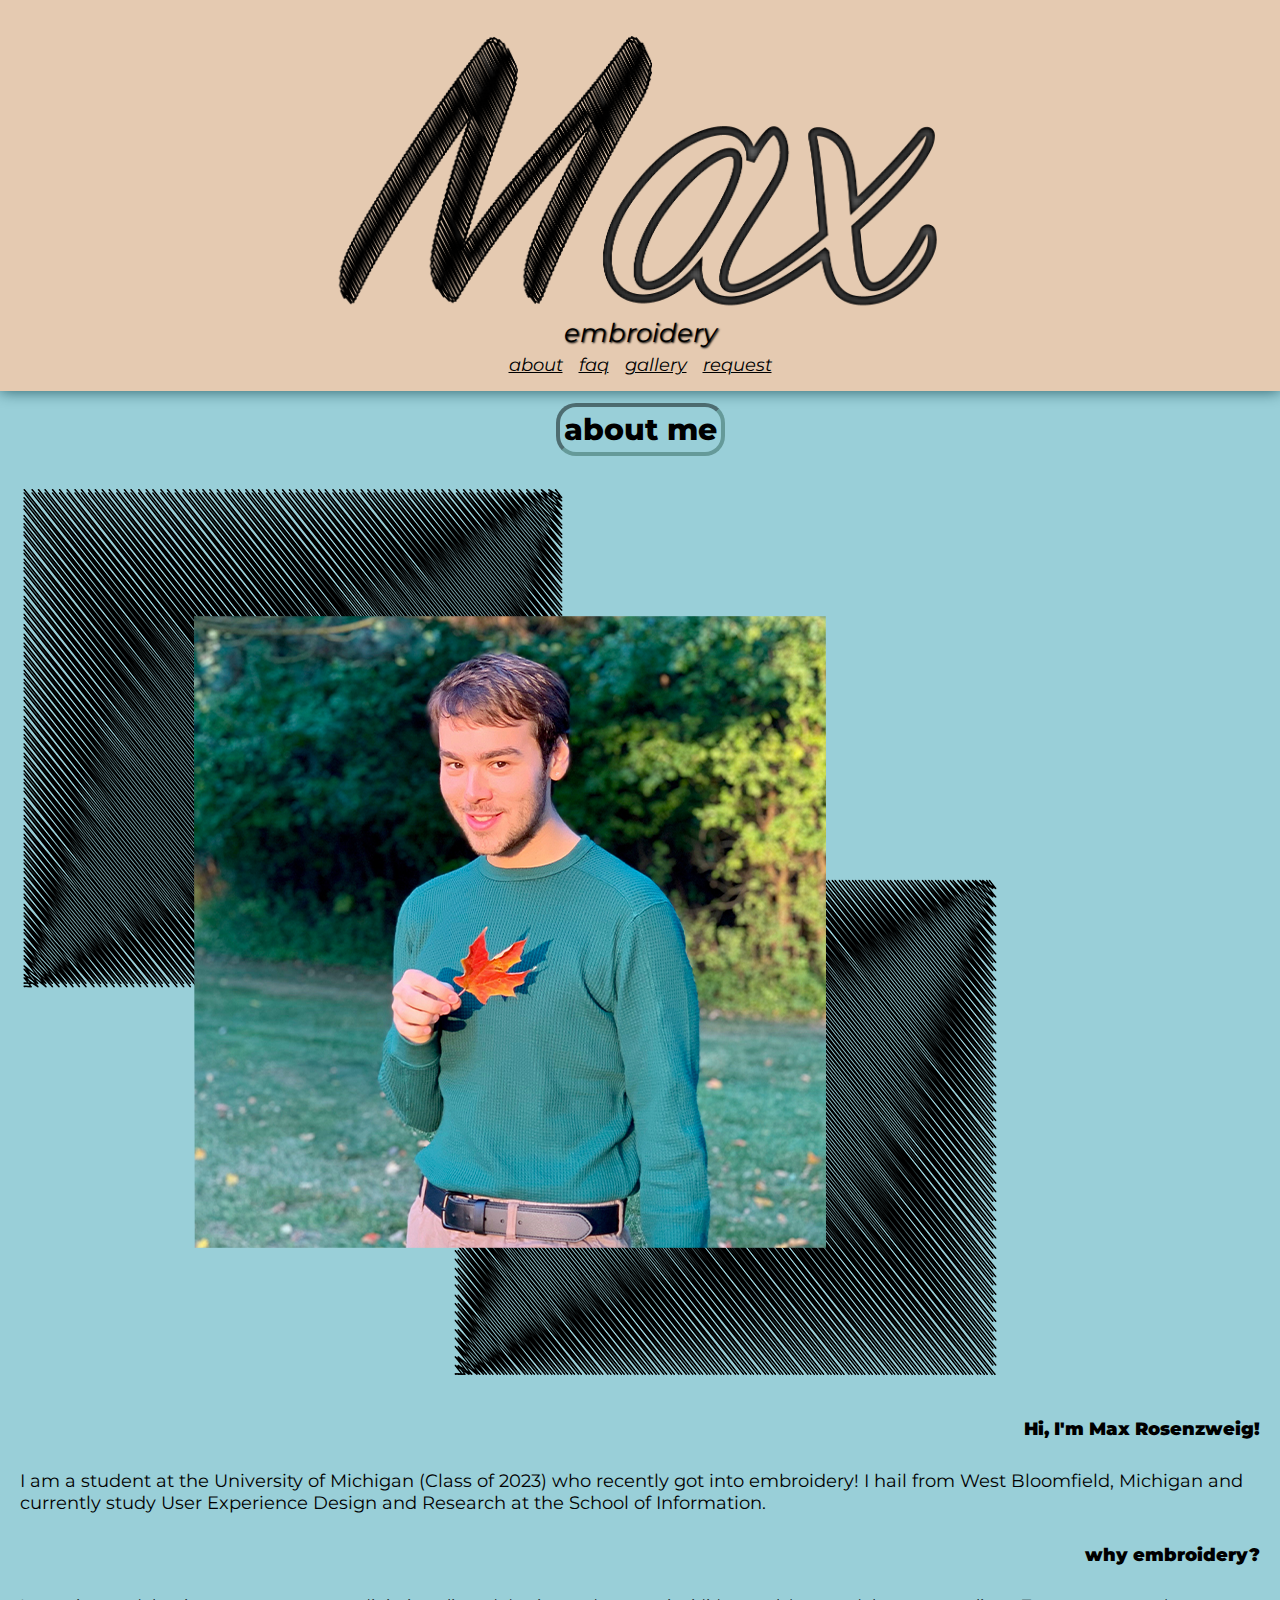
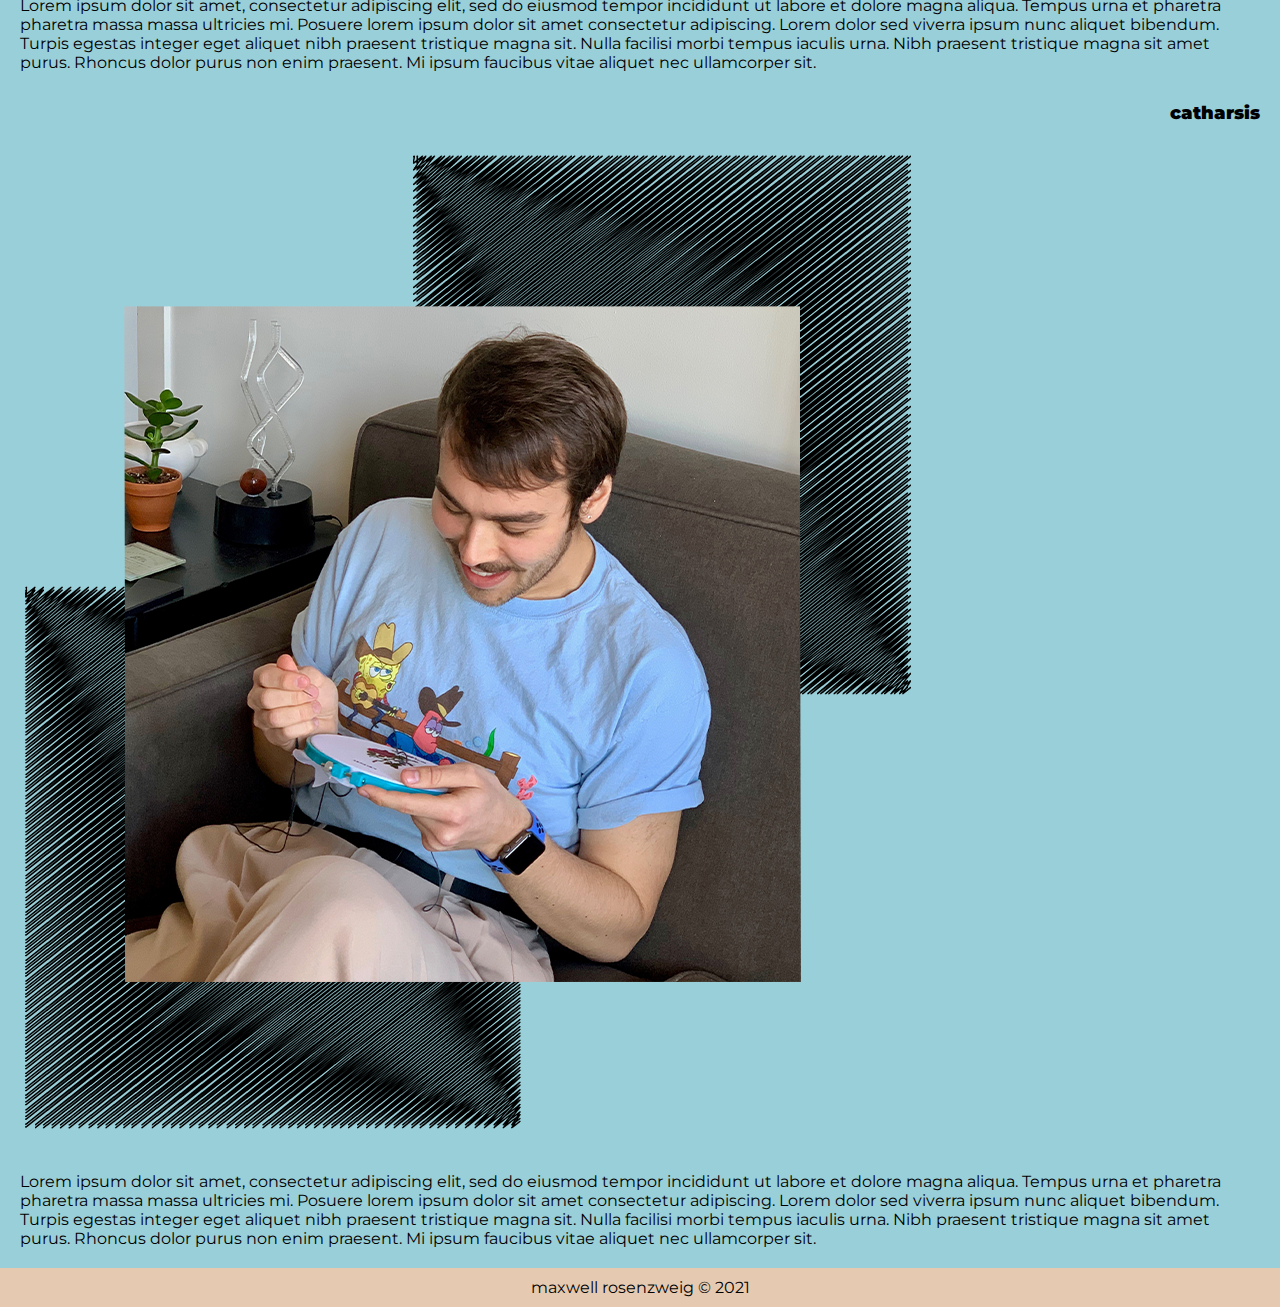
<file: index.html>
<!DOCTYPE html>
<html lang="en">
  <head>
    <meta charset="utf-8">
    <meta name="viewport" content="width=device-width, initial-scale=1.0">
    <link rel="stylesheet" type="text/css" href="css/html5reset.css">
    <link rel="stylesheet" type="text/css" href="css/style.css">
    <link rel="shortcut icon" type="image/png" href="images/Logo_favicon.png"/>
    <link rel="preconnect" href="https://fonts.gstatic.com">
    <link href="https://fonts.googleapis.com/css2?family=Montserrat:ital,wght@0,400;1,400;1,600&display=swap" rel="stylesheet">
    <title>Max Embroidery</title>
  </head>
    <body>
    <header>
      <img src="images/Logo.png" alt="logo icon">
      <h1>embroidery</h1>
      <div id="mini_nav">
      <nav>
        <a href="https://mjrosenz.github.io/SI339_Portfolio/index.html">about</a>
        <a href="https://mjrosenz.github.io/SI339_Portfolio/faq.html">faq</a>
        <a href="https://mjrosenz.github.io/SI339_Portfolio/gallery.html">gallery</a>
        <a href="https://mjrosenz.github.io/SI339_Portfolio/request.html">request</a>
      </nav>
      </div>
    </header>
    <main>
    <div class="container" id="about">
      <div class="header_box">
        <h2 id="subheader">about me</h1>
      </div>
    <span id="me">
     <img src="images/me.png" alt="Photo of Creator Max Rosenzweig">
     <h3>Hi, I'm Max Rosenzweig!</h3>
     <div class="outer_layer">
     <p>I am a student at the University of Michigan (Class of 2023) who recently got into embroidery! I hail from West Bloomfield, Michigan and currently study User Experience Design and Research at the School of Information.</p>
    </div>
    </span>
    <h3 id="why">why embroidery?</h3>
    <div class="outer_layer">
    <p>Lorem ipsum dolor sit amet, consectetur adipiscing elit, sed do eiusmod tempor incididunt ut labore et dolore magna aliqua. Tempus urna et pharetra pharetra massa massa ultricies mi. Posuere lorem ipsum dolor sit amet consectetur adipiscing. Lorem dolor sed viverra ipsum nunc aliquet bibendum. Turpis egestas integer eget aliquet nibh praesent tristique magna sit. Nulla facilisi morbi tempus iaculis urna. Nibh praesent tristique magna sit amet purus. Rhoncus dolor purus non enim praesent. Mi ipsum faucibus vitae aliquet nec ullamcorper sit. </p>
    </div>
    <h3>catharsis</h3>
    <span class="border_photo" id="embroidering">
     <img src="images/embroidering.png" alt="Max embroidering">
    </span>
     <p>Lorem ipsum dolor sit amet, consectetur adipiscing elit, sed do eiusmod tempor incididunt ut labore et dolore magna aliqua. Tempus urna et pharetra pharetra massa massa ultricies mi. Posuere lorem ipsum dolor sit amet consectetur adipiscing. Lorem dolor sed viverra ipsum nunc aliquet bibendum. Turpis egestas integer eget aliquet nibh praesent tristique magna sit. Nulla facilisi morbi tempus iaculis urna. Nibh praesent tristique magna sit amet purus. Rhoncus dolor purus non enim praesent. Mi ipsum faucibus vitae aliquet nec ullamcorper sit. </p>
    </div>
    </main>
  <footer>
    <p>maxwell rosenzweig &copy; 2021</p>
  </footer>
</body>
</html>
</file>
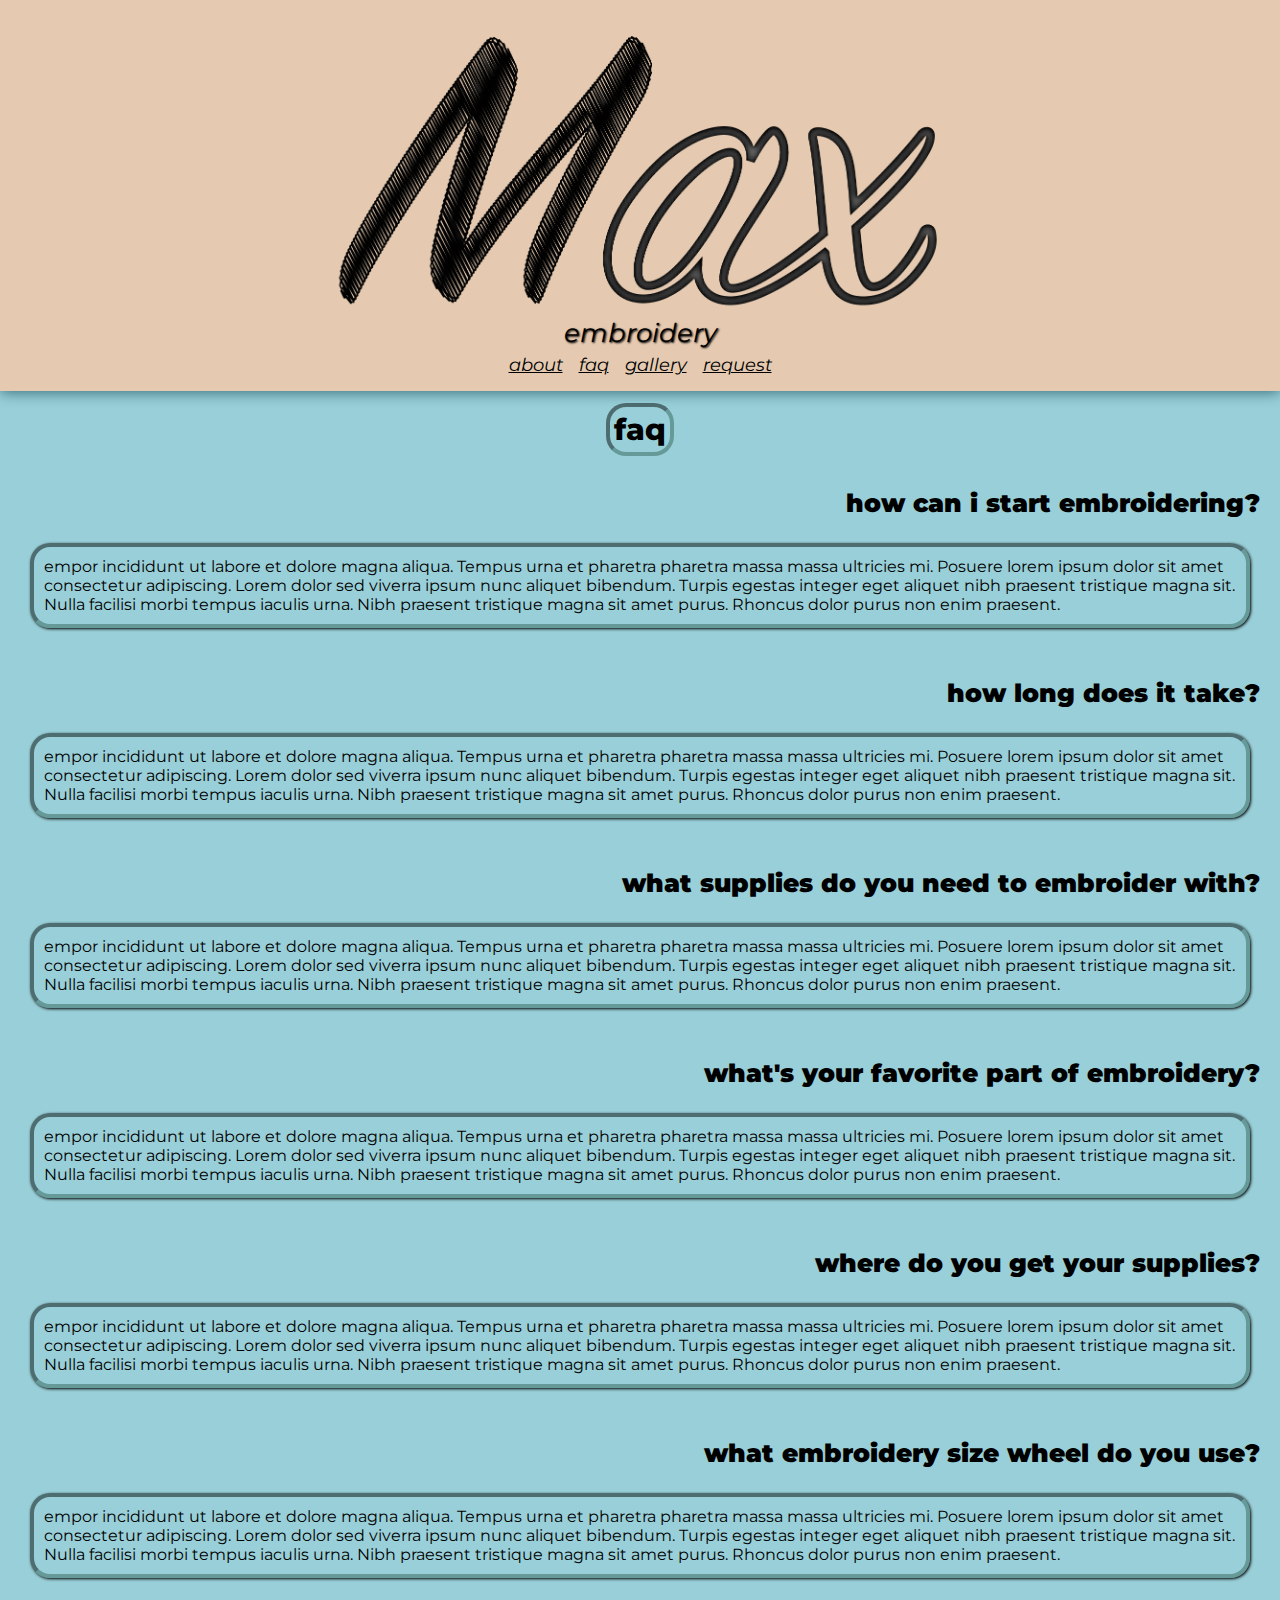
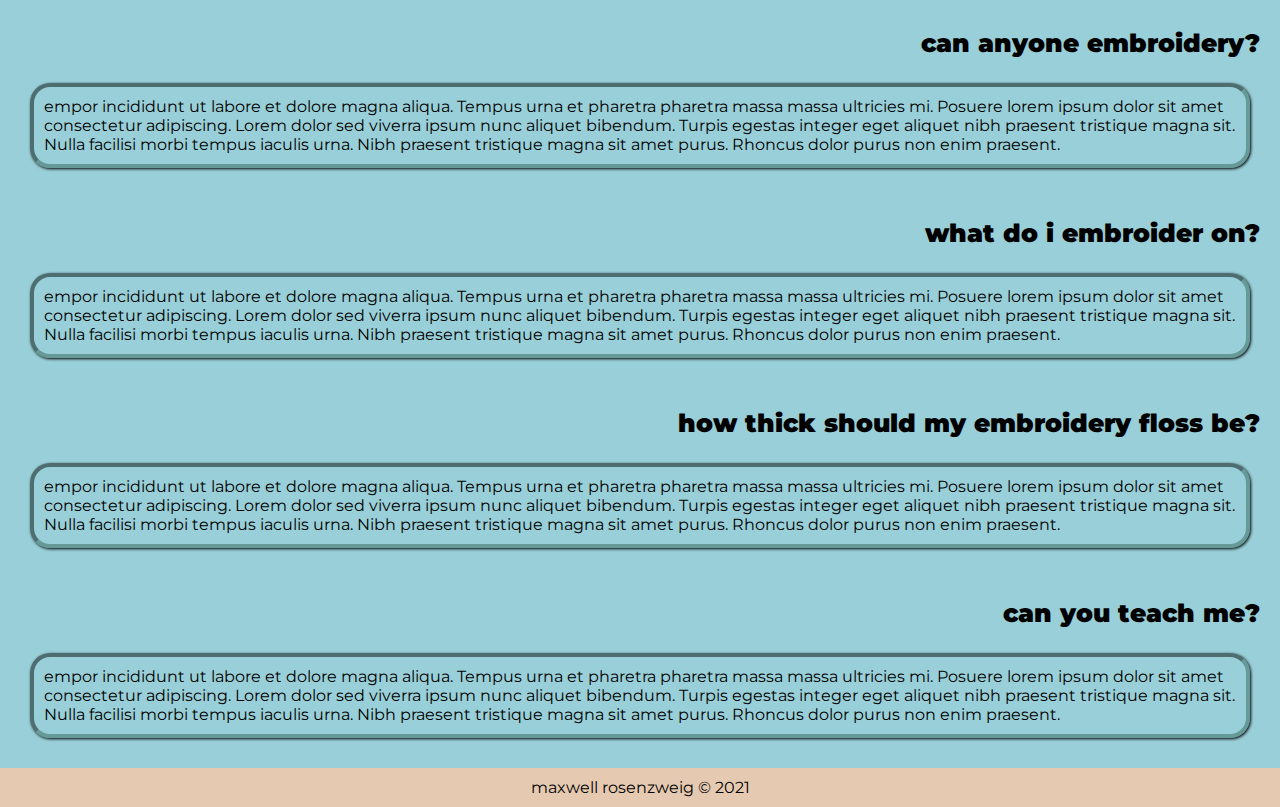
<file: faq.html>
<!DOCTYPE html>
<html lang="en">
  <head>
    <meta charset="utf-8">
    <meta name="viewport" content="width=device-width, initial-scale=1.0">
    <link rel="stylesheet" type="text/css" href="css/html5reset.css">
    <link rel="stylesheet" type="text/css" href="css/style.css">
    <link rel="shortcut icon" type="image/png" href="images/Logo_favicon.png"/>
    <link rel="preconnect" href="https://fonts.gstatic.com">
    <link href="https://fonts.googleapis.com/css2?family=Montserrat:ital,wght@0,400;1,400;1,600&display=swap" rel="stylesheet">
    <title>Max Embroidery — FAQ</title>
  </head>
    <body>
    <header>
      <img src="images/Logo.png" alt="logo icon">
      <h1>embroidery</h1>
      <div id="mini_nav">
      <nav>
        <a href="https://mjrosenz.github.io/SI339_Portfolio/index.html">about</a>
        <a href="https://mjrosenz.github.io/SI339_Portfolio/faq.html">faq</a>
        <a href="https://mjrosenz.github.io/SI339_Portfolio/gallery.html">gallery</a>
        <a href="https://mjrosenz.github.io/SI339_Portfolio/request.html">request</a>
      </nav>
      </div>
    </header>
    <main>
      <div class="header_box" id="faq">
        <h2>faq</h2>
      </div>
        <div id="flex_container">
          <div class="question_box">
            <h4>how can i start embroidering?</h4>
            <div class="drop_menu"><p>empor incididunt ut labore et dolore magna aliqua. Tempus urna et pharetra pharetra massa massa ultricies mi. Posuere lorem ipsum dolor sit amet consectetur adipiscing. Lorem dolor sed viverra ipsum nunc aliquet bibendum. Turpis egestas integer eget aliquet nibh praesent tristique magna sit. Nulla facilisi morbi tempus iaculis urna. Nibh praesent tristique magna sit amet purus. Rhoncus dolor purus non enim praesent.</p></div>
          </div>
          <div class="question_box">
            <h4>how long does it take?</h4>
            <div class="drop_menu"><p>empor incididunt ut labore et dolore magna aliqua. Tempus urna et pharetra pharetra massa massa ultricies mi. Posuere lorem ipsum dolor sit amet consectetur adipiscing. Lorem dolor sed viverra ipsum nunc aliquet bibendum. Turpis egestas integer eget aliquet nibh praesent tristique magna sit. Nulla facilisi morbi tempus iaculis urna. Nibh praesent tristique magna sit amet purus. Rhoncus dolor purus non enim praesent.</p></div>          </div>
          <div class="question_box">
            <h4>what supplies do you need to embroider with?</h4>
            <div class="drop_menu"><p>empor incididunt ut labore et dolore magna aliqua. Tempus urna et pharetra pharetra massa massa ultricies mi. Posuere lorem ipsum dolor sit amet consectetur adipiscing. Lorem dolor sed viverra ipsum nunc aliquet bibendum. Turpis egestas integer eget aliquet nibh praesent tristique magna sit. Nulla facilisi morbi tempus iaculis urna. Nibh praesent tristique magna sit amet purus. Rhoncus dolor purus non enim praesent.</p></div>          </div>
          <div class="question_box">
            <h4>what's your favorite part of embroidery?</h4>
            <div class="drop_menu"><p>empor incididunt ut labore et dolore magna aliqua. Tempus urna et pharetra pharetra massa massa ultricies mi. Posuere lorem ipsum dolor sit amet consectetur adipiscing. Lorem dolor sed viverra ipsum nunc aliquet bibendum. Turpis egestas integer eget aliquet nibh praesent tristique magna sit. Nulla facilisi morbi tempus iaculis urna. Nibh praesent tristique magna sit amet purus. Rhoncus dolor purus non enim praesent.</p></div>          </div>
          <div class="question_box">
            <h4>where do you get your supplies?</h4>
            <div class="drop_menu"><p>empor incididunt ut labore et dolore magna aliqua. Tempus urna et pharetra pharetra massa massa ultricies mi. Posuere lorem ipsum dolor sit amet consectetur adipiscing. Lorem dolor sed viverra ipsum nunc aliquet bibendum. Turpis egestas integer eget aliquet nibh praesent tristique magna sit. Nulla facilisi morbi tempus iaculis urna. Nibh praesent tristique magna sit amet purus. Rhoncus dolor purus non enim praesent.</p></div>          </div>
          <div class="question_box">
            <h4>what embroidery size wheel do you use?</h4>
            <div class="drop_menu"><p>empor incididunt ut labore et dolore magna aliqua. Tempus urna et pharetra pharetra massa massa ultricies mi. Posuere lorem ipsum dolor sit amet consectetur adipiscing. Lorem dolor sed viverra ipsum nunc aliquet bibendum. Turpis egestas integer eget aliquet nibh praesent tristique magna sit. Nulla facilisi morbi tempus iaculis urna. Nibh praesent tristique magna sit amet purus. Rhoncus dolor purus non enim praesent.</p></div>          </div>
          <div class="question_box">
            <h4>can anyone embroidery?</h4>
            <div class="drop_menu"><p>empor incididunt ut labore et dolore magna aliqua. Tempus urna et pharetra pharetra massa massa ultricies mi. Posuere lorem ipsum dolor sit amet consectetur adipiscing. Lorem dolor sed viverra ipsum nunc aliquet bibendum. Turpis egestas integer eget aliquet nibh praesent tristique magna sit. Nulla facilisi morbi tempus iaculis urna. Nibh praesent tristique magna sit amet purus. Rhoncus dolor purus non enim praesent.</p></div>          </div>
          <div class="question_box">
            <h4>what do i embroider on?</h4>
            <div class="drop_menu"><p>empor incididunt ut labore et dolore magna aliqua. Tempus urna et pharetra pharetra massa massa ultricies mi. Posuere lorem ipsum dolor sit amet consectetur adipiscing. Lorem dolor sed viverra ipsum nunc aliquet bibendum. Turpis egestas integer eget aliquet nibh praesent tristique magna sit. Nulla facilisi morbi tempus iaculis urna. Nibh praesent tristique magna sit amet purus. Rhoncus dolor purus non enim praesent.</p></div>          </div>
          <div class="question_box">
            <h4>how thick should my embroidery floss be?</h4>
            <div class="drop_menu"><p>empor incididunt ut labore et dolore magna aliqua. Tempus urna et pharetra pharetra massa massa ultricies mi. Posuere lorem ipsum dolor sit amet consectetur adipiscing. Lorem dolor sed viverra ipsum nunc aliquet bibendum. Turpis egestas integer eget aliquet nibh praesent tristique magna sit. Nulla facilisi morbi tempus iaculis urna. Nibh praesent tristique magna sit amet purus. Rhoncus dolor purus non enim praesent.</p></div>          </div>
          <div class="question_box">
            <h4>can you teach me?</h4>
            <div class="drop_menu"><p>empor incididunt ut labore et dolore magna aliqua. Tempus urna et pharetra pharetra massa massa ultricies mi. Posuere lorem ipsum dolor sit amet consectetur adipiscing. Lorem dolor sed viverra ipsum nunc aliquet bibendum. Turpis egestas integer eget aliquet nibh praesent tristique magna sit. Nulla facilisi morbi tempus iaculis urna. Nibh praesent tristique magna sit amet purus. Rhoncus dolor purus non enim praesent.</p></div>          </div>
        </div>
    </main>
    <footer>
        <p>maxwell rosenzweig &copy; 2021</p>
      </footer>
    </body>
</html>
</file>
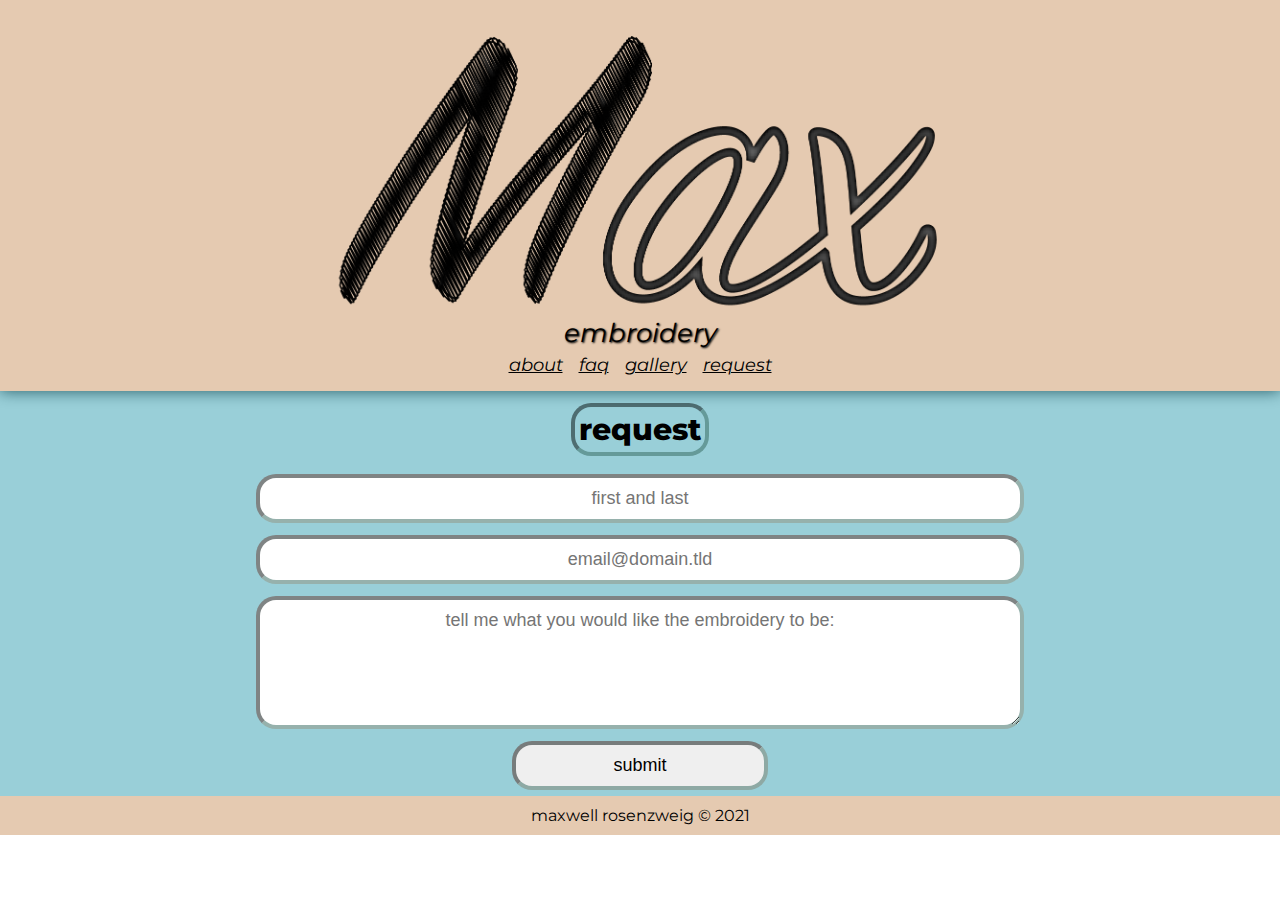
<file: request.html>
<!DOCTYPE html>
<html lang="en">
  <head>
    <meta charset="utf-8">
    <meta name="viewport" content="width=device-width, initial-scale=1.0">
    <link rel="stylesheet" type="text/css" href="css/html5reset.css">
    <link rel="stylesheet" type="text/css" href="css/style.css">
    <link rel="shortcut icon" type="image/png" href="images/Logo_favicon.png"/>
    <link rel="preconnect" href="https://fonts.gstatic.com">
    <link href="https://fonts.googleapis.com/css2?family=Montserrat:ital,wght@0,400;1,400;1,600&display=swap" rel="stylesheet">
    <title>Max Embroidery — Request</title>
  </head>
    <body>
    <header>
      <img src="images/Logo.png" alt="logo icon">
      <h1>embroidery</h1>
      <div id="mini_nav">
      <nav>
        <a href="https://mjrosenz.github.io/SI339_Portfolio/index.html">about</a>
        <a href="https://mjrosenz.github.io/SI339_Portfolio/faq.html">faq</a>
        <a href="https://mjrosenz.github.io/SI339_Portfolio/gallery.html">gallery</a>
        <a href="https://mjrosenz.github.io/SI339_Portfolio/request.html">request</a>
      </nav>
      </div>
    </header>
    <main>
      <div class="header_box" id="request">
        <h2>request</h2>
      </div>
      <form id="form" name="simple-contact-form" accept-charset="utf-8" action="https://formspree.io/f/xoqyakvl" method="post">
        <fieldset id="fs-frm-inputs">
          <input type="text" name="name" id="full-name" placeholder="first and last" required="">
          <input type="email" name="_replyto" id="email-address" placeholder="email@domain.tld" required="">
          <textarea rows="5" name="message" id="message" placeholder="tell me what you would like the embroidery to be:" required=""></textarea>
          <input type="hidden" name="_subject" id="email-subject" value="Contact Form Submission">
          <input type="submit" value="submit" id="submit">
        </fieldset>
      </form>
    </main>
    <footer>
        <p>maxwell rosenzweig &copy; 2021</p>
    </footer>
    </body>
</html>
</file>
<file: css/style.css>
body{
  font-family: "Montserrat", sans-serif;
}

header {
  display: flex;
  flex-wrap: wrap;
  justify-content: center;
  flex-direction: column;
  align-items: center;
  background-color: #d4a9809d;
  padding: 15px;
  box-shadow: 0em 0px 15px black;
}
h1 {
  font-weight: 400;
  font-style: italic;
  font-size: 26px;
  text-shadow: 1px 0.5px 2px;
  padding-bottom: 5px;
}

header img{
  width: 50%;
}
nav a{
  font-style: italic;
  font-size: 18px;
  color: black;
  padding: 6px;
}
nav a:hover{
  color: #45a7b88c;
  font-style: italic;
}
nav a:active{
  font-style: normal;
  color: #45a7b88c;
}
#mini_nav{
  display: flex;
  flex-direction: row;
  justify-content: space-evenly;
}
.container{
  display: grid;
  grid-template-columns: 1fr;
  grid-template-rows: repeat(8,auto);
  background-color: #45a7b88c;
}
#subheader, h2{
  display: inline;
  grid-column: span 1;
  text-align: center;
  font-size: 30px;
  font-weight: 800;
  padding: 4px;
  border: #376a6185 inset 4px;
  border-radius: 20px;
}
.container img{
  grid-column: span 1;
  padding: 15px;
}
.container p{
  padding: 20px;
}

#me{
  font-size: 18px;
}

#me p{
  padding: 20px;
}

.outer_layer img{
  position: absolute;
  z-index: -1;
}

h3{
  text-align: right;
  font-size: 18px;
  font-weight: 900;
  padding: 10px;
  padding-right: 20px;
}

#gallery_background{
  background-color: #45a7b88c;
}

#gallery_header{
  display: inline;
  padding: 4px;
  border: #45a7b88c solid 4px;
  border-radius: 20px;
  border-style: outset;
}

.header_box{
  text-align: center;
  padding: 20px;
}

#faq, #request{
  background-color: #45a7b88c;
}

#flex_container{
  display: flex;
  flex-direction: column;
  flex-wrap: wrap;
  justify-content: space-evenly;
  background-color: #45a7b88c;
}

.question_box{
  display: flex;
  flex-direction: column;
  flex-wrap: wrap;
  padding: 20px;
}

.question_box h4{
  text-align: right;
  padding-bottom: 15px;
  font-size: 25px;
  font-weight: 1000;
  margin-left: 10%;
}

.drop_menu{
  border: #376a6185 inset 4px;
  border-radius: 20px;
  margin: 10px;
  padding: 10px;
  box-shadow: 1px 1px 3px;
}


#gallery{
  display: grid;
  justify-content: center; 
  grid-template-columns: 1fr 1fr;
  grid-template-rows: repeat(5,auto);
  margin: 1.5em;
  padding: 0px;
  margin-bottom: 0;
  margin-top: 0;
}

#gallery > *{
  display: inline-block;
  background: #fff;
  padding: 1em;
  margin: 1em 1em 1.5em;
  width: 165px;
  height: auto;
  box-sizing: border-box;
  -moz-box-sizing: border-box;
  -webkit-box-sizing: border-box;
  box-shadow: 2px 2px 4px 0 #ccc;
  border-radius: 20px;
  grid-column: span 1;
  justify-items: center;
}

.caption{
  text-align: left;
}

#gallery> * img {
  width: 135px;
  height: auto;
}

fieldset{
  display: flex;
  flex-direction: column;
  flex-wrap: wrap;
  align-items: center;
  background-color: #45a7b88c;
}

fieldset>*{
  font-size: 18px;
  display: block;
  margin: 6px auto;
  padding: 10px;
  border-style: solid;
  border-width: .25em;
  border: #376a6185 inset 4px;
  border-radius: 20px;
  text-align: center;
  width: 60%;
}


#submit{
  width: 20%;
}

footer {
  text-align: center;
  background-color: #d4a9809d;
  padding: 10px;
}
</file>
